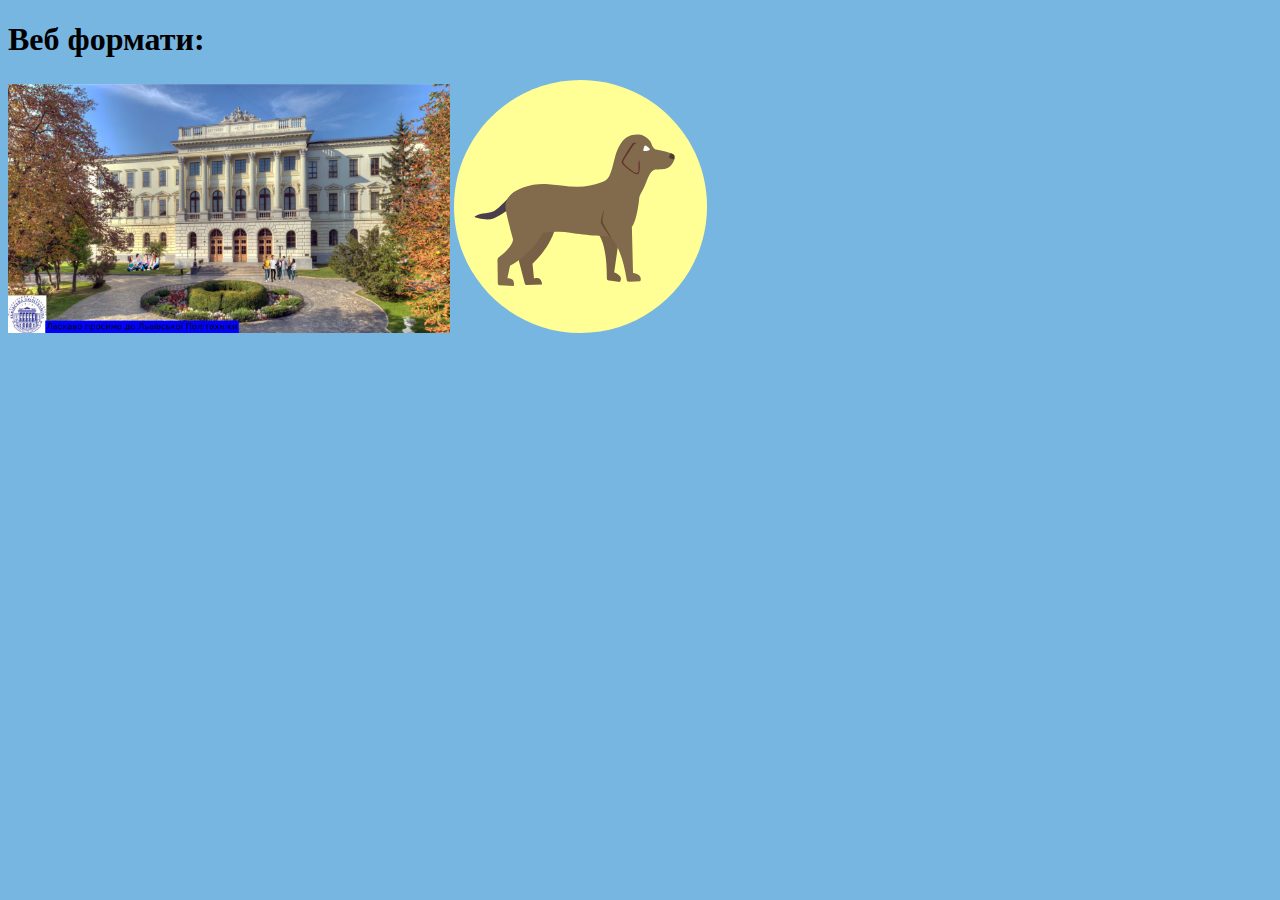
<file: index.html>
﻿<!DOCTYPE html>

<html lang="en" xmlns="http://www.w3.org/1999/xhtml">
<head>
    <meta charset="utf-8" />
    <title>Робота з графікою</title>
    <link href="image/message-svgrepo-com.svg" rel="icon">

    <style>
        body {
            background: #77B6E0;
        }
    </style>
</head>
<body>
    <h1>Веб формати:</h1>

    <img style="width : 35%" src="image/picture.jpg">

    <img style="width:20%" src="image/dog-svgrepo-com.svg">

</body>
</html>
</file>
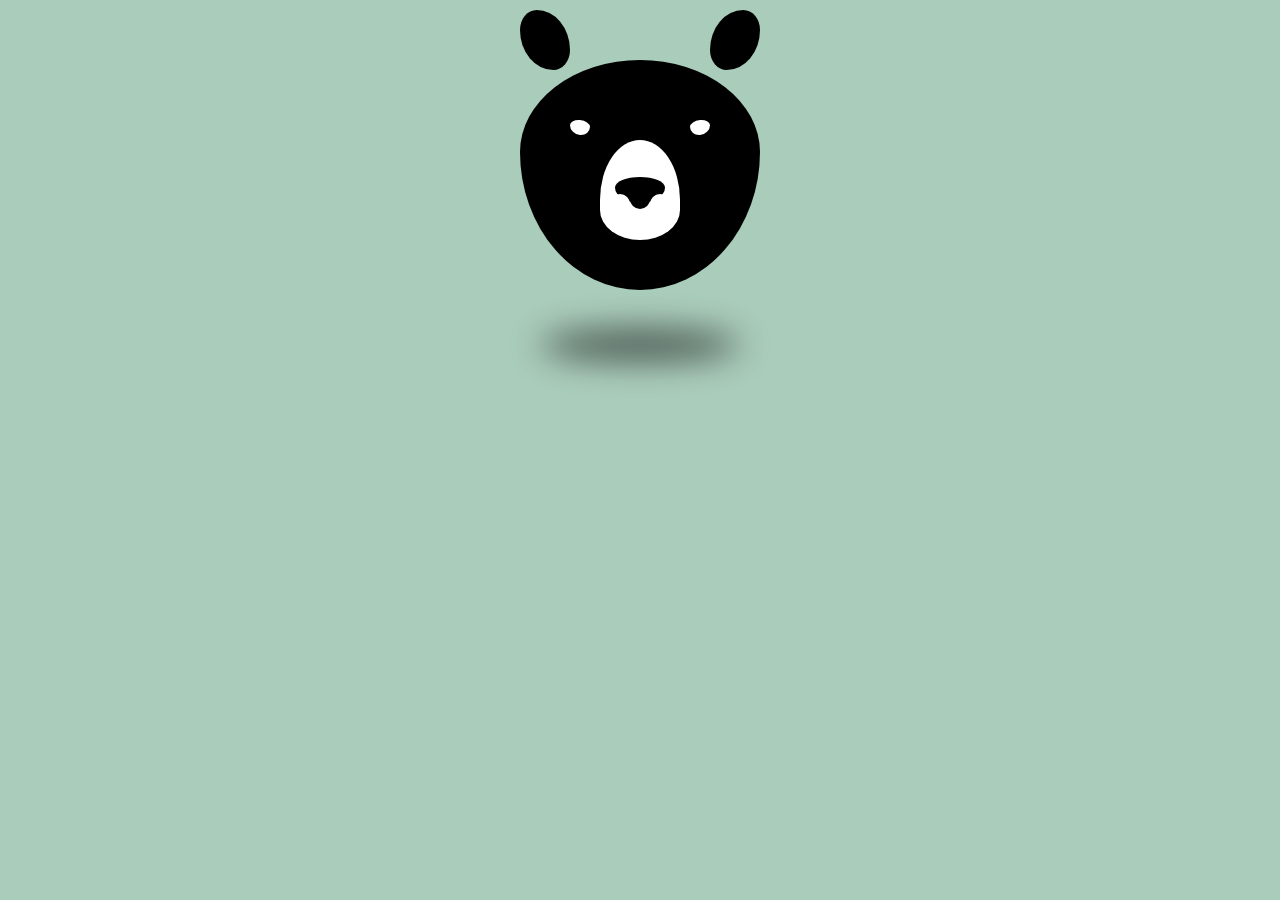
<file: black-bear.html>
<!DOCTYPE html>

<html lang="en" xmlns="http://www.w3.org/1999/xhtml">
<head>
    <meta charset="utf-8" />
    <title>Black-bear</title>
    <link href="css/black-bear.css" rel="stylesheet">

</head>
<body>
    <div class="container">
        <div class="bear">
            <div class="bear__ears">
                <div class="bear__ears__left ear"></div>
                <div class="bear__ears__right ear"></div>
            </div>
            <div class="bear__body">
                <div class="bear__eyes">
                    <div class="bear__eyes--left eye"></div>
                    <div class="bear__eyes--right eye"></div>
                </div>
                <div class="bear__nose">
                    <div class="bear__nose--inner"></div>
                </div>
            </div>
        </div>
        <div class="shadow"></div>
    </div>

</body>
</html>
</file>
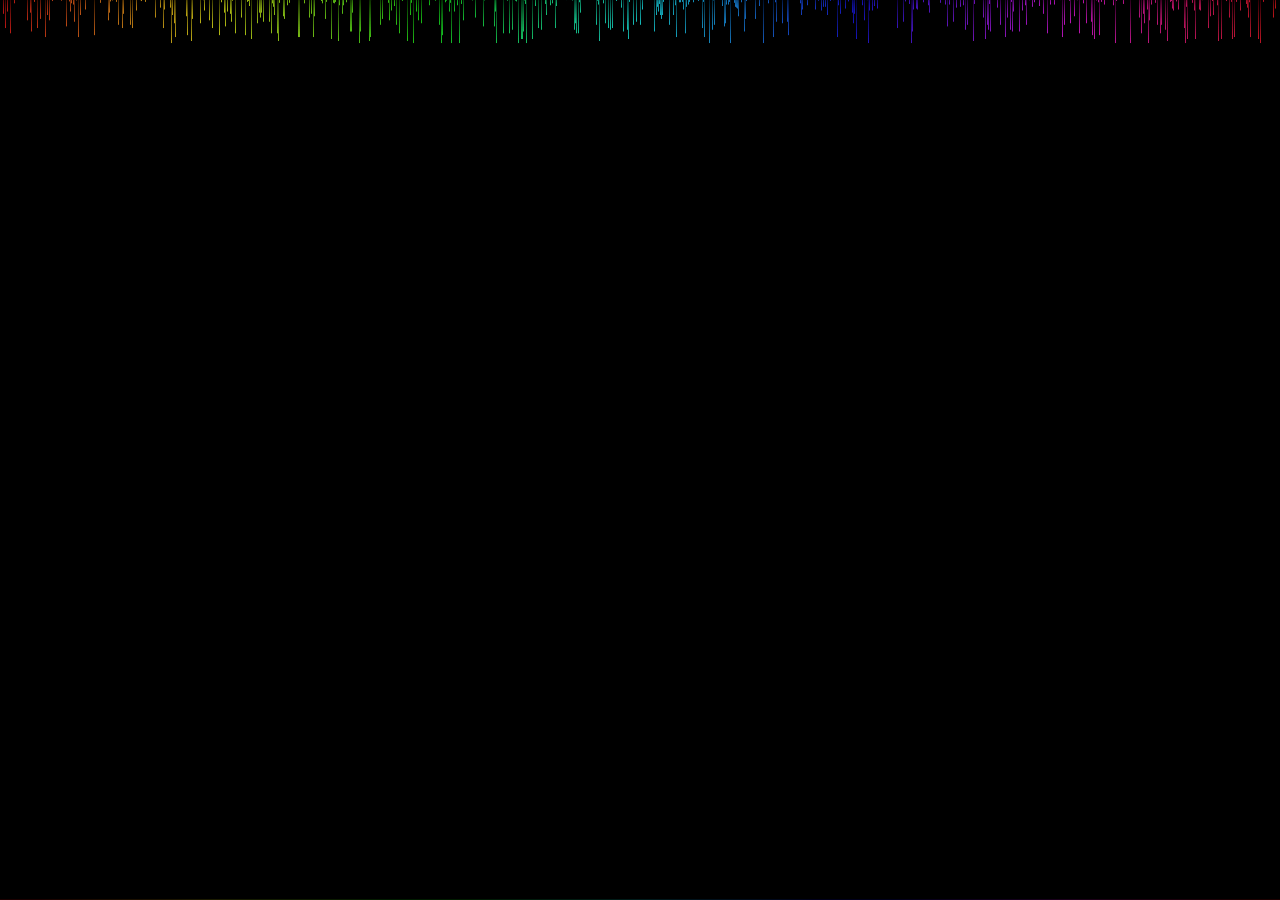
<file: js.html>
<!DOCTYPE html>

<html lang="en" xmlns="http://www.w3.org/1999/xhtml">
<head>
    <meta charset="utf-8" />
    <title>JS-animation</title>

    <style>
        body {
            background-color: black;
        }

        #c {
            opacity: .8;
        }

        canvas {
            position: absolute;
            top: 0;
            left: 0;
        }
    </style>
</head>
<body>
    <canvas id="c"></canvas>
    <canvas id="bg"></canvas>

    <script src="js/animation.js"></script>

</body>
</html>
</file>
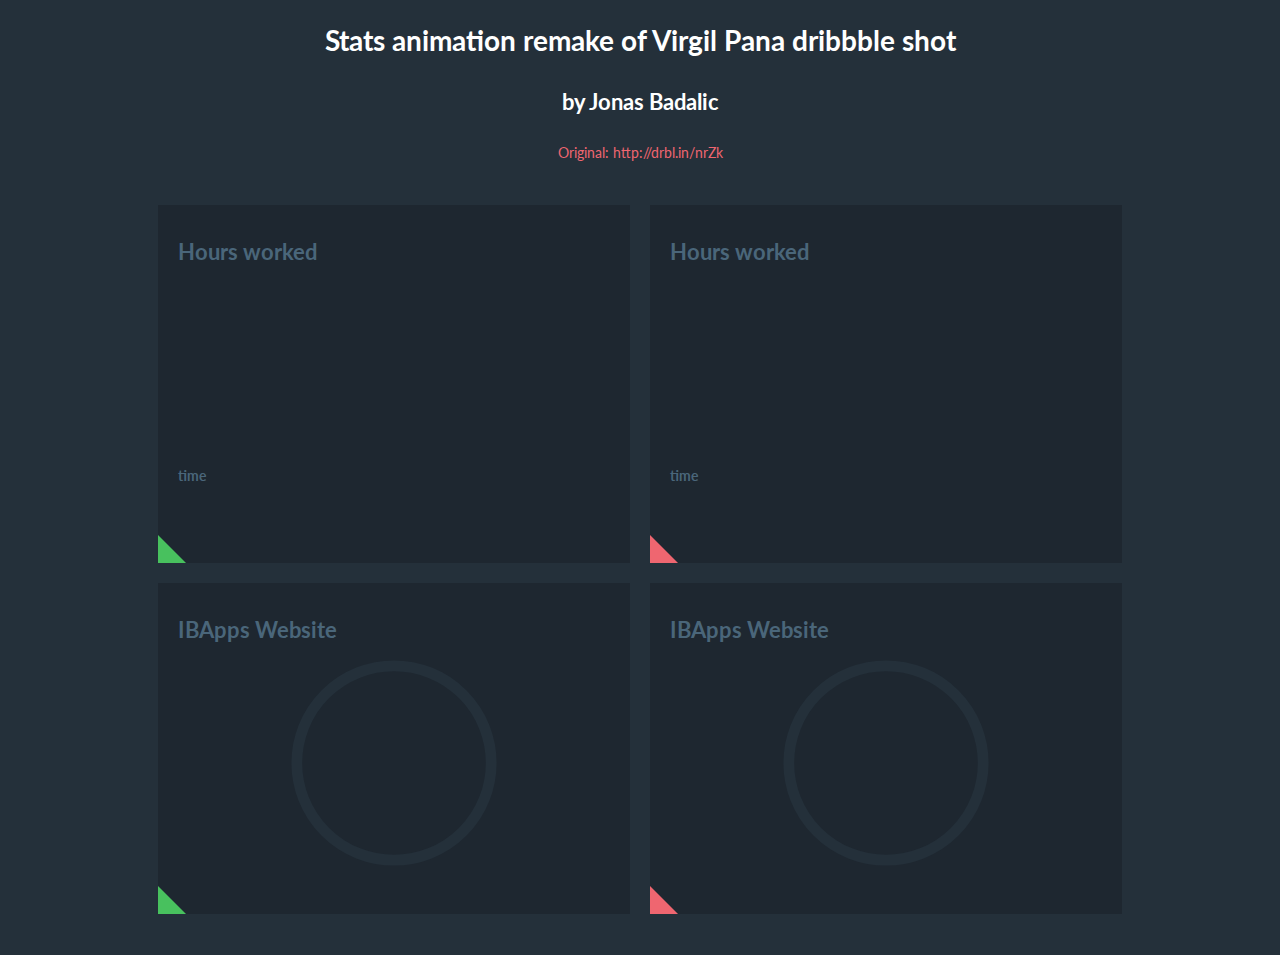
<file: svg.html>
﻿<!DOCTYPE html>

<html lang="en" xmlns="http://www.w3.org/1999/xhtml">
<head>
    <meta charset="utf-8" />
    <title>SVG</title>
    <link href="css/svg.css" rel="stylesheet">
   

</head>
<body>
    <h1>Stats animation remake of Virgil Pana dribbble shot<br><p>by Jonas Badalic</p></h1>
    <p class="original">Original: http://drbl.in/nrZk</p>
    <div class="charts-container cf">
        <div class="chart" id="graph-1-container">
            <h2 class="title">Hours worked</h2>
            <div class="chart-svg">
                <svg class="chart-line" id="chart-1" viewBox="0 0 80 40">
                    <defs>
                        <clipPath id="clip" x="0" y="0" width="80" height="40">
                            <rect id="clip-rect" x="-80" y="0" width="77" height="38.7" />
                        </clipPath>

                        <linearGradient id="gradient-1">
                            <stop offset="0" stop-color="#00d5bd" />
                            <stop offset="100" stop-color="#24c1ed" />
                        </linearGradient>

                        <linearGradient id="gradient-2">
                            <stop offset="0" stop-color="#954ce9" />
                            <stop offset="0.3" stop-color="#954ce9" />
                            <stop offset="0.6" stop-color="#24c1ed" />
                            <stop offset="1" stop-color="#24c1ed" />
                        </linearGradient>


                        <linearGradient id="gradient-3" x1="0%" y1="0%" x2="0%" y2="100%">
                            >
                            <stop offset="0" stop-color="rgba(0, 213, 189, 1)" stop-opacity="0.07" />
                            <stop offset="0.5" stop-color="rgba(0, 213, 189, 1)" stop-opacity="0.13" />
                            <stop offset="1" stop-color="rgba(0, 213, 189, 1)" stop-opacity="0" />
                        </linearGradient>


                        <linearGradient id="gradient-4" x1="0%" y1="0%" x2="0%" y2="100%">
                            >
                            <stop offset="0" stop-color="rgba(149, 76, 233, 1)" stop-opacity="0.07" />
                            <stop offset="0.5" stop-color="rgba(149, 76, 233, 1)" stop-opacity="0.13" />
                            <stop offset="1" stop-color="rgba(149, 76, 233, 1)" stop-opacity="0" />
                        </linearGradient>

                    </defs>
                </svg>
                <h3 class="valueX">time</h3>
            </div>
            <div class="chart-values">
                <p class="h-value">1689h</p>
                <p class="percentage-value"></p>
                <p class="total-gain"></p>
            </div>
            <div class="triangle green"></div>
        </div>
        <div class="chart" id="graph-2-container">
            <h2 class="title">Hours worked</h2>
            <div class="chart-svg">
                <svg class="chart-line" id="chart-2" viewBox="0 0 80 40">
                </svg>
                <h3 class="valueX">time</h3>
            </div>
            <div class="chart-values">
                <p class="h-value">322h</p>
                <p class="percentage-value"></p>
                <p class="total-gain"></p>
            </div>
            <div class="triangle red"></div>
        </div>
        <div class="chart circle" id="circle-1">
            <h2 class="title">IBApps Website</h2>
            <div class="chart-svg align-center">
                <h2 class="circle-percentage"></h2>
                <svg class="chart-circle" id="chart-3" width="50%" viewBox="0 0 100 100">
                    <path class="underlay" d="M5,50 A45,45,0 1 1 95,50 A45,45,0 1 1 5,50" />
                </svg>
            </div>
            <div class="triangle green"></div>
        </div>
        <div class="chart circle" id="circle-2">
            <h2 class="title">IBApps Website</h2>
            <div class="chart-svg align-center">
                <h2 class="circle-percentage"></h2>
                <svg class="chart-circle" id="chart-4" width="50%" viewBox="0 0 100 100">
                    <path class="underlay" d="M5,50 A45,45,0 1 1 95,50 A45,45,0 1 1 5,50" />
                </svg>
            </div>
            <div class="triangle red"></div>
        </div>
    </div>

    <script src="js/svg.js"></script>
</body>
</html>
</file>
<file: css/black-bear.css>
body {
    margin: 0;
    padding: 0;
    background: #acb;
}

    body .container {
        display: -webkit-box;
        display: -webkit-flex;
        display: -ms-flexbox;
        display: flex;
        -webkit-box-orient: vertical;
        -webkit-box-direction: normal;
        -webkit-flex-direction: column;
        -ms-flex-direction: column;
        flex-direction: column;
        -webkit-box-pack: center;
        -webkit-justify-content: center;
        -ms-flex-pack: center;
        justify-content: center;
        -webkit-box-align: center;
        -webkit-align-items: center;
        -ms-flex-align: center;
        align-items: center;
    }

.bear {
    width: 240px;
    -webkit-animation: updown 2s infinite alternate;
    animation: updown 2s infinite alternate;
}

.bear__ears {
    display: -webkit-box;
    display: -webkit-flex;
    display: -ms-flexbox;
    display: flex;
    -webkit-box-pack: justify;
    -webkit-justify-content: space-between;
    -ms-flex-pack: justify;
    justify-content: space-between;
    -webkit-animation: updown 2s infinite alternate;
    animation: updown 2s infinite alternate;
    -webkit-transform: translateY(10px);
    -ms-transform: translateY(10px);
    transform: translateY(10px);
}

    .bear__ears .ear {
        width: 50px;
        height: 60px;
        background: #000;
    }

.bear__ears__left {
    -webkit-border-radius: 50% 100%;
    border-radius: 50% 100%;
}

.bear__ears__right {
    -webkit-border-radius: 100% 50%;
    border-radius: 100% 50%;
}

.bear__body {
    width: 100%;
    height: 230px;
    background: #000;
    -webkit-border-radius: 50%/40% 40% 60% 60%;
    border-radius: 50%/40% 40% 60% 60%;
}

.bear__eyes {
    display: -webkit-box;
    display: -webkit-flex;
    display: -ms-flexbox;
    display: flex;
    -webkit-justify-content: space-around;
    -ms-flex-pack: distribute;
    justify-content: space-around;
    position: relative;
    -webkit-transform: translateY(60px);
    -ms-transform: translateY(60px);
    transform: translateY(60px);
    -webkit-transition: all 0.3s linear;
    -o-transition: all 0.3s linear;
    transition: all 0.3s linear;
}

    .bear__eyes .eye {
        width: 20px;
        background: #fff;
        height: 15px;
        position: absolute;
        -webkit-border-radius: 50%/40% 40% 60% 60%;
        border-radius: 50%/40% 40% 60% 60%;
        -webkit-animation: blink 0.5s infinite alternate;
        animation: blink 0.5s infinite alternate;
        -webkit-transition: all 0.3s ease;
        -o-transition: all 0.3s ease;
        transition: all 0.3s ease;
    }

.bear__eyes--left {
    left: 50px;
    -webkit-transform: skewY(5deg);
    -ms-transform: skewY(5deg);
    transform: skewY(5deg);
}

.bear__eyes--right {
    right: 50px;
    -webkit-transform: skewY(-5deg);
    -ms-transform: skewY(-5deg);
    transform: skewY(-5deg);
}

.bear__nose {
    width: 80px;
    background: #fff;
    height: 100px;
    margin: auto;
    -webkit-transform: translateY(80px);
    -ms-transform: translateY(80px);
    transform: translateY(80px);
    -webkit-border-radius: 50%/60% 60% 30% 30%;
    border-radius: 50%/60% 60% 30% 30%;
    position: relative;
    -webkit-animation: moveNose 3s infinite;
    animation: moveNose 3s infinite;
    -webkit-transition: 0.4s ease;
    -o-transition: 0.4s ease;
    transition: 0.4s ease;
}

.bear__nose--inner {
    width: 50px;
    height: 26px;
    background: #000;
    position: absolute;
    top: 50%;
    left: 50%;
    -webkit-transform: translate(-50%, -50%);
    -ms-transform: translate(-50%, -50%);
    transform: translate(-50%, -50%);
    -webkit-border-radius: 50%/40% 40% 60% 60%;
    border-radius: 50%/40% 40% 60% 60%;
    -webkit-animation: flip 0.5s infinite alternate;
    animation: flip 0.5s infinite alternate;
}

    .bear__nose--inner:after {
        content: "";
        width: 20px;
        height: 20px;
        background: #000;
        position: absolute;
        bottom: -6px;
        left: 50%;
        -webkit-border-radius: 50px;
        border-radius: 50px;
        -webkit-transform: translate(-50%);
        -ms-transform: translate(-50%);
        transform: translate(-50%);
        -webkit-box-shadow: 20px 5px 0 #fff, -20px 5px 0 #fff;
        box-shadow: 20px 5px 0 #fff, -20px 5px 0 #fff;
    }

.shadow {
    width: 200px;
    height: 30px;
    margin: auto;
    margin-top: -20px;
    background: #000;
    opacity: 0.6;
    display: block;
    -webkit-border-radius: 100%;
    border-radius: 100%;
    -webkit-transform: translateY(60px);
    -ms-transform: translateY(60px);
    transform: translateY(60px);
    -webkit-filter: blur(17px);
    filter: blur(17px);
    -webkit-animation: shadow 2s infinite alternate;
    animation: shadow 2s infinite alternate;
}

@-webkit-keyframes updown {
    to {
        -webkit-transform: translateY(40px);
        transform: translateY(40px);
    }
}

@keyframes updown {
    to {
        -webkit-transform: translateY(40px);
        transform: translateY(40px);
    }
}

@-webkit-keyframes blink {
    from {
        height: 0;
    }

    to {
        height: 15px;
    }
}

@keyframes blink {
    from {
        height: 0;
    }

    to {
        height: 15px;
    }
}

@-webkit-keyframes moveNose {
    0%, 100%, 90% {
        -webkit-transform: translateY(80px);
        transform: translateY(80px);
    }

    20%, 30% {
        -webkit-transform: translate(20px, 60px);
        transform: translate(20px, 60px);
    }

    60%, 70% {
        -webkit-transform: translate(-20px, 60px);
        transform: translate(-20px, 60px);
    }
}

@keyframes moveNose {
    0%, 100%, 90% {
        -webkit-transform: translateY(80px);
        transform: translateY(80px);
    }

    20%, 30% {
        -webkit-transform: translate(20px, 60px);
        transform: translate(20px, 60px);
    }

    60%, 70% {
        -webkit-transform: translate(-20px, 60px);
        transform: translate(-20px, 60px);
    }
}

@-webkit-keyframes shadow {
    from {
        width: 200px;
    }

    to {
        width: 150px;
    }
}

@keyframes shadow {
    from {
        width: 200px;
    }

    to {
        width: 150px;
    }
}
</file>
<file: css/svg.css>
﻿@import url(https://fonts.googleapis.com/css?family=Lato:400,700);

@font-face {
    font-family: Lato;
    src: url(https://s3-us-west-2.amazonaws.com/s.cdpn.io/176026/ProximaNova-Regular.otf);
    font-weight: 300;
}

body, html {
    font-family: Lato;
}

h1 {
    font-size: 28px;
    line-height: 40px;
    margin-top: 20px;
}

    h1 a {
        text-decoration: none;
        color: #48c15e;
    }

    h1 p {
        font-size: 22px;
    }

#grid {
    -moz-transform: translate(1px, 0px);
    -ms-transform: translate(1px, 0px);
    -webkit-transform: translate(1px, 0px);
    transform: translate(1px, 0px);
}

/* GRAPH - 1 */
#graph-1 {
    stroke: url(#gradient-1);
    stroke-width: 1.5;
    fill: transparent;
    stroke-linecap: round;
    stroke-linejoin: round;
    -moz-animation: lineani 1.3s linear forwards;
    -webkit-animation: lineani 1.3s linear forwards;
    animation: lineani 1.3s linear forwards;
}

#graph-2 {
    stroke: url(#gradient-2);
    stroke-width: 1.5;
    fill: transparent;
    stroke-linecap: round;
    stroke-linejoin: round;
    -moz-animation: lineani 1.3s linear forwards;
    -webkit-animation: lineani 1.3s linear forwards;
    animation: lineani 1.3s linear forwards;
}

#poly-1 {
    fill: url(#gradient-3);
}

#poly-2 {
    fill: url(#gradient-4);
}

@-moz-keyframes lineani {
    to {
        stroke-dashoffset: 0;
    }
}

@-webkit-keyframes lineani {
    to {
        stroke-dashoffset: 0;
    }
}

@keyframes lineani {
    to {
        stroke-dashoffset: 0;
    }
}

.underlay {
    stroke-width: 5;
    fill: transparent;
    stroke-linecap: round;
    stroke-linejoin: round;
    stroke: #24303a;
}

#circle-graph-1 {
    stroke: url(#gradient-1);
    stroke-width: 5;
    fill: transparent;
    stroke-linecap: round;
    stroke-linejoin: round;
}

.chart-circle {
    -moz-transform: rotate(90deg);
    -ms-transform: rotate(90deg);
    -webkit-transform: rotate(90deg);
    transform: rotate(90deg);
}

#circle-graph-2 {
    stroke: url(#gradient-2);
    stroke-width: 5;
    fill: transparent;
    stroke-linecap: round;
    stroke-linejoin: round;
}

body {
    background-color: #24303a;
    color: white;
    text-align: center;
}

.charts-container {
    padding: 20px;
    width: 100%;
    max-width: 1024px;
    display: inline-block;
    -moz-box-sizing: border-box;
    -webkit-box-sizing: border-box;
    box-sizing: border-box;
}

.chart {
    color: #4a667a;
    text-align: left;
    position: relative;
    height: auto;
    background-color: #1e2730;
    display: inline-block;
    float: left;
    position: relative;
    -moz-box-sizing: border-box;
    -webkit-box-sizing: border-box;
    box-sizing: border-box;
    margin: 10px;
    padding: 15px 20px 65px 20px;
}

    .chart.circle {
        padding: 15px 20px 40px 20px;
    }

@media screen and (max-width: 700px) {
    .chart {
        width: calc(100% - 20px);
    }
}

@media screen and (min-width: 700px) {
    .chart {
        width: calc(50% - 20px);
    }
}

.title {
    font-size: 22px;
    margin-bottom: 12px;
}

.chart-circle {
    display: inline-block;
    position: relative;
}

.chart-svg {
    position: relative;
}

.circle-percentage {
    position: absolute;
    color: white;
    font-size: 48px;
    left: 50%;
    top: 50%;
    -moz-transform: translate(-50%, -50%);
    -ms-transform: translate(-50%, -50%);
    -webkit-transform: translate(-50%, -50%);
    transform: translate(-50%, -50%);
}

@media screen and (max-width: 480px) {
    .circle-percentage {
        font-size: 32px;
    }
}

.align-center {
    text-align: center;
}

.chart-line {
    width: 80%;
}

.valueX {
    font-size: 14px;
}

.chart-values {
    text-align: right;
    font-size: 18px;
    position: absolute;
    right: 0;
    bottom: 0;
    padding: 15px;
}

.h-value {
    -moz-transition: ease-in-out 700ms;
    -o-transition: ease-in-out 700ms;
    -webkit-transition: ease-in-out 700ms;
    transition: ease-in-out 700ms;
    opacity: 0;
}

    .h-value.visible {
        opacity: 1;
    }

.percentage-value {
    -moz-transition: ease-in-out 700ms;
    -o-transition: ease-in-out 700ms;
    -webkit-transition: ease-in-out 700ms;
    transition: ease-in-out 700ms;
    color: #48c15e;
    margin-top: 2px;
    opacity: 0;
}

    .percentage-value.negative {
        color: #ef6670;
    }

    .percentage-value.visible {
        opacity: 1;
    }

.total-gain {
    color: white;
    font-size: 48px;
}

.triangle {
    width: 0;
    height: 0;
    border-style: solid;
    border-width: 28px 0 0 28px;
    position: absolute;
    left: 0;
    bottom: 0;
}

    .triangle.red {
        border-color: transparent transparent transparent #ef6670;
    }

    .triangle.green {
        border-color: transparent transparent transparent #48c15e;
    }

.horizontal,
.vertical {
    stroke-width: 0.1;
    stroke: #4a667a;
}

/* CLEARFIX HELPER */
.cf:before,
.cf:after {
    content: " ";
    /* 1 */
    display: table;
    /* 2 */
}

.cf:after {
    clear: both;
}

/**
 * For IE 6/7 only
 * Include this rule to trigger hasLayout and contain floats.
 */
.cf {
    *zoom: 1;
}

/*IRRELEVANT CSS*/
.followlinks {
    position: fixed;
    right: 35px;
    bottom: 15px;
    display: table;
}

    .followlinks a {
        display: table-cell;
        vertical-align: middle;
        padding-left: 10px;
        color: white;
    }

        .followlinks a svg path {
            fill: white;
        }

.heartIt {
    margin-top: 50px;
    margin-bottom: 80px;
}

    .heartIt p {
        font-size: 24px;
        line-height: 40px;
    }

    .heartIt img {
        width: 64px;
        height: auto;
        opacity: 0.7;
        -webkit-filter: invert(100%);
        filter: invert(100%);
    }

.original {
    color: #ef6670;
    font-size: 14px;
}
</file>
